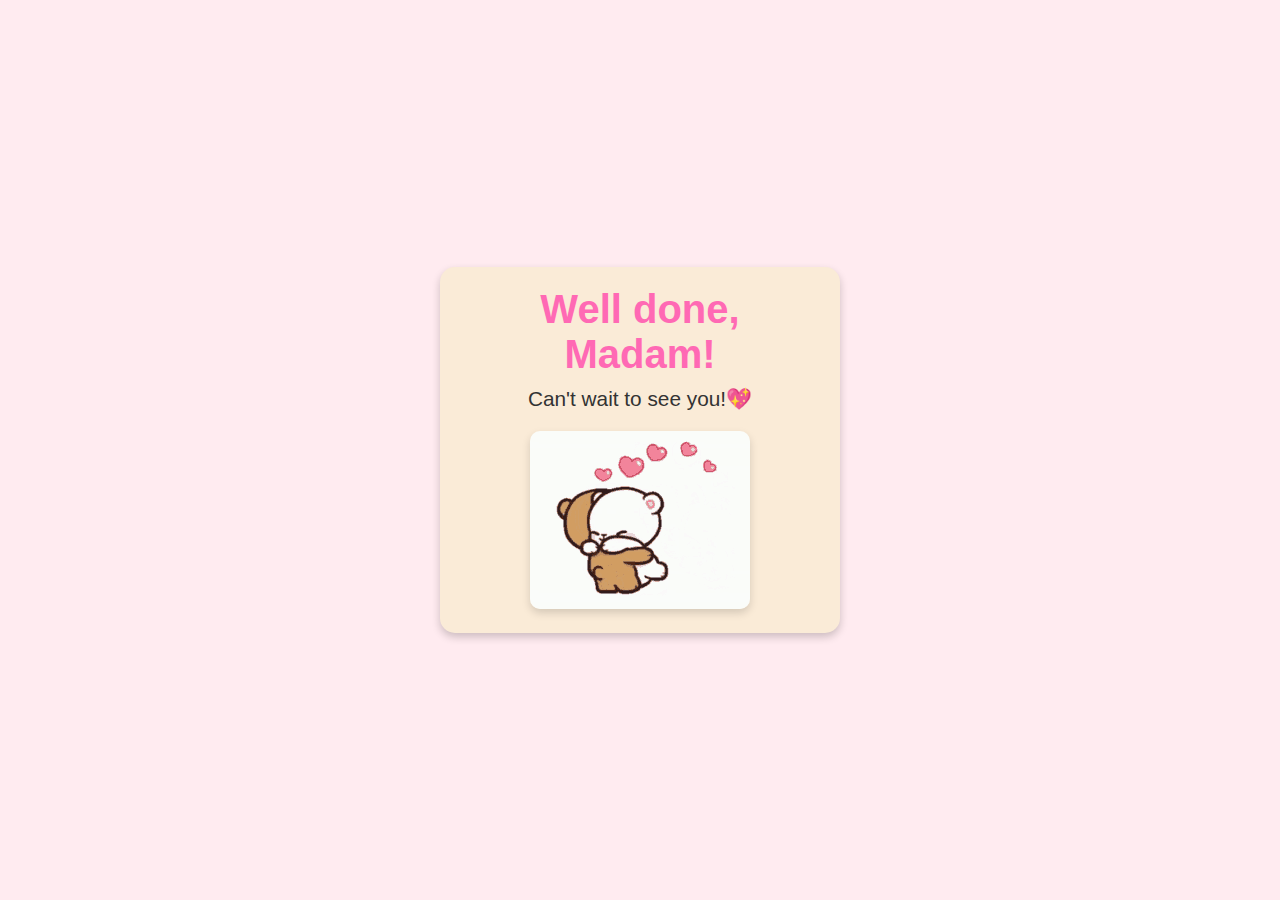
<file: done/done.html>
<!DOCTYPE html>
<html lang="en">
<head>
    <meta charset="UTF-8">
    <meta name="viewport" content="width=device-width, initial-scale=1.0">
    <title>Thank You!</title>
    <link rel="stylesheet" href="done.css">
</head>
<body>
    <div class="container">
        <h1>Well done, Madam! </h1>
        <p>Can't wait to see you!💖</p>
        <img src="../images/gif_container/cute_bears_hugging.gif" alt="Thank You GIF">
    </div>
</body>
</html>
</file>
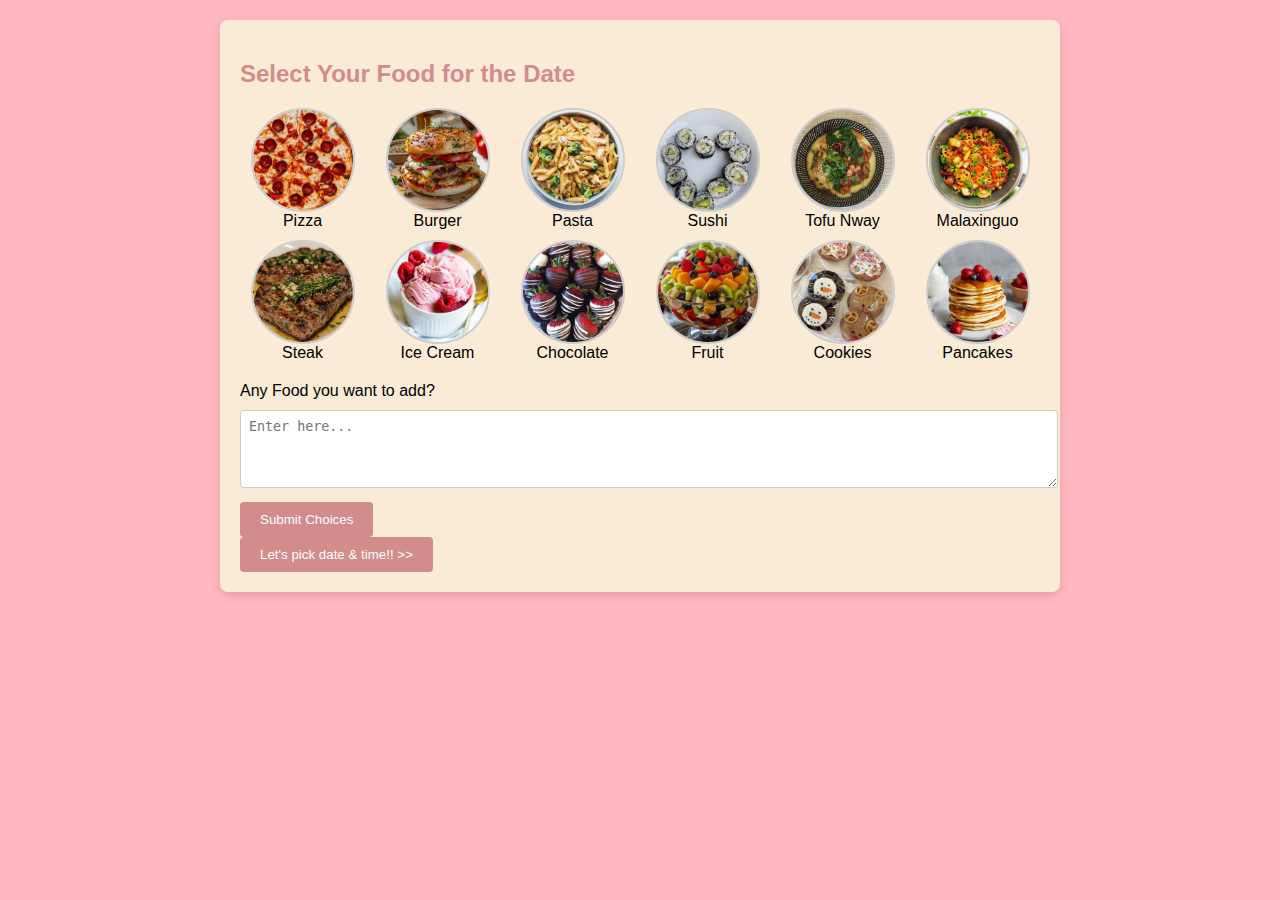
<file: food/food.html>
<!DOCTYPE html>
<html lang="en">
<head>
  <meta charset="UTF-8">
  <meta name="viewport" content="width=device-width, initial-scale=1.0">
  <title>Choose Your Food</title>
  <link rel="stylesheet" href="food.css">
</head>
<body>
  <div class="container">
    <h2>Select Your Food for the Date</h2>
    
    <div class="food-grid">
      <label>
        <input type="radio" name="food" value="Pizza" required>
        <img src="../images/food/pizza.jpg" alt="Pizza" />
        <span>Pizza</span>
      </label>
      <label>
        <input type="radio" name="food" value="Burger">
        <img src="../images/food/burger.jpg" alt="Burger" />
        <span>Burger</span>
      </label>
      <label>
        <input type="radio" name="food" value="Pasta">
        <img src="../images/food/pasta.webp" alt="Pasta" />
        <span>Pasta</span>
      </label>
      <label>
        <input type="radio" name="food" value="Sushi">
        <img src="../images/food/sushi.jpg" alt="Sushi" />
        <span>Sushi</span>
      </label>
      <label>
        <input type="radio" name="food" value="Salad">
        <img src="../images/food/Tofunway.jpg" alt="Noodle" />
        <span> Tofu Nway </span>
      </label>
      <label>
        <input type="radio" name="food" value="Tacos">
        <img src="../images/food/malaxaingguo.webp" alt="Malaxinguo" />
        <span> Malaxinguo</span>
      </label>
      <label>
        <input type="radio" name="food" value="Steak">
        <img src="../images/food/steak.jpg" alt="Steak" />
        <span>Steak</span>
      </label>
      <label>
        <input type="radio" name="food" value="Ice Cream">
        <img src="../images/food/icecream.jpg" alt="Ice Cream" />
        <span>Ice Cream</span>
      </label>
      <label>
        <input type="radio" name="food" value="Chocolate">
        <img src="../images/food/chocolate.jpg" alt="Chocolate" />
        <span>Chocolate</span>
      </label>
      <label>
        <input type="radio" name="food" value="Fruit">
        <img src="../images/food/fruit.jpg" alt="Fruit" />
        <span>Fruit</span>
      </label>
      <label>
        <input type="radio" name="food" value="Cookies">
        <img src="../images/food/cookies.jpg" alt="Cookies" />
        <span>Cookies</span>
      </label>
      <label>
        <input type="radio" name="food" value="Pancakes">
        <img src="../images/food/pancake.jpg" alt="Pancakes" />
        <span>Pancakes</span>
      </label>
    </div>

    <label for="wishes">Any Food you want to add? </label>
    <textarea id="wishes" name="wishes" rows="4" placeholder="Enter here..."></textarea>

    <button type="submit" id="submitButton">Submit Choices</button> <br>
    <a href="../schedule/schedule.html"><button type="submit" id="submitButton"> Let's pick date & time!! >> </button></a>
  </div>

  <script>
    document.getElementById("submitButton").addEventListener("click", function(event) {
  event.preventDefault(); 

  const selectedFoods = Array.from(document.querySelectorAll('input[name="food"]:checked'))
    .map(checkbox => checkbox.value);
  const wishes = document.getElementById("wishes").value;

  if (selectedFoods.length > 0) {
    selectedFoods.forEach(food => {
      console.log(`You selected: ${food}`);
    });
    if (wishes) {
      console.log(`Add-ons: ${wishes}`);
    }
  } else {
    console.log("Please select at least one food option.");
  }

});
  </script>
</body>
</html>
</file>
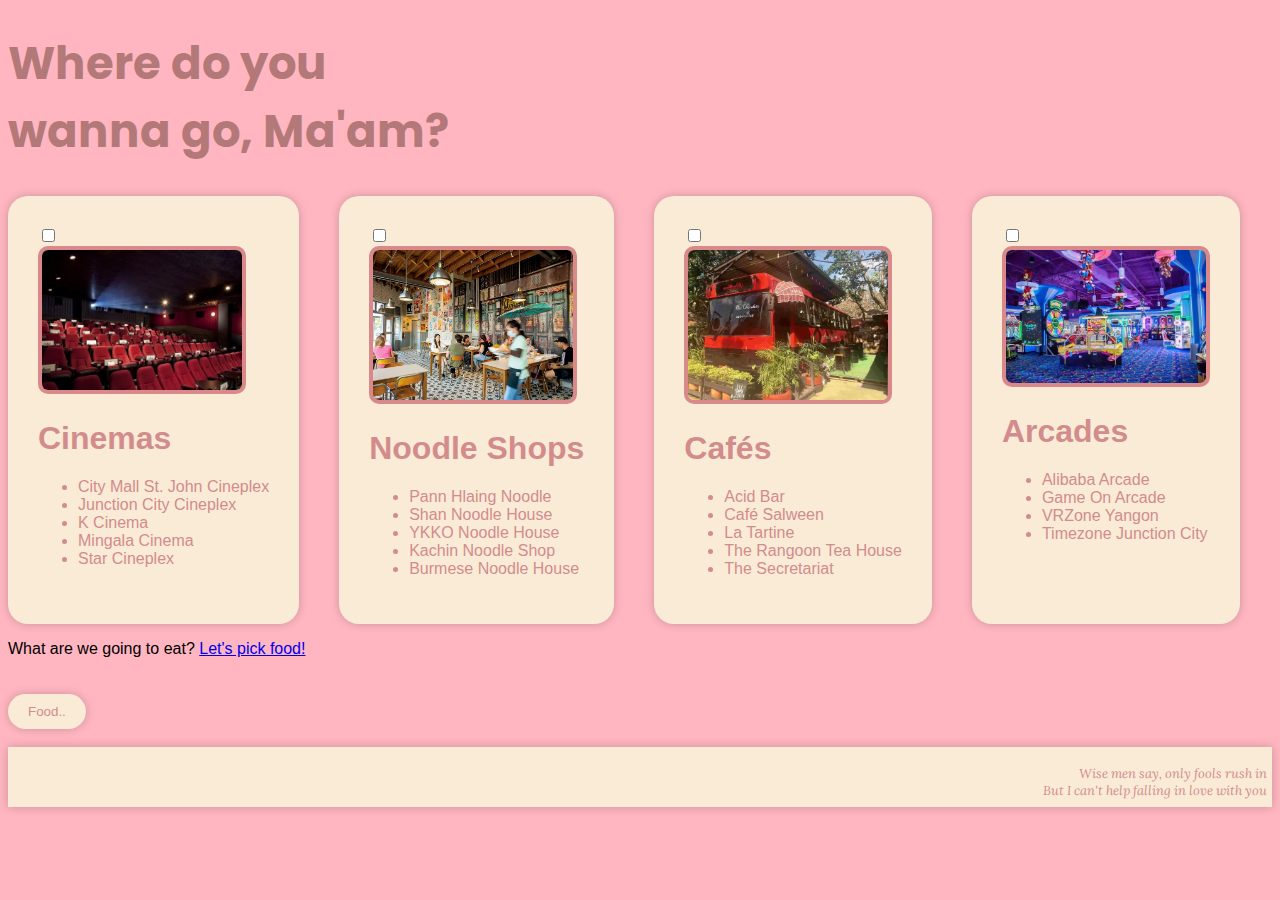
<file: places/places.html>
<!DOCTYPE html>
<html>
<head>
	<meta charset="utf-8">
	<meta name="viewport" content="width=device-width, initial-scale=1">
	<link rel="preconnect" href="https://fonts.googleapis.com">
	<link rel="preconnect" href="https://fonts.gstatic.com" crossorigin>
	<link href="https://fonts.googleapis.com/css2?family=Lora:ital,wght@0,400..700;1,400..700&family=Poppins:ital,wght@0,100;0,200;0,300;0,400;0,500;0,600;0,700;0,800;0,900;1,100;1,200;1,300;1,400;1,500;1,600;1,700;1,800;1,900&family=Qwitcher+Grypen:wght@400;700&display=swap" rel="stylesheet">
	<link rel="stylesheet" type="text/css" href="places.css">
	<title> Places </title>
</head>
<body>
	<section class="text">
		<div class="textwrapper">
		 	<h1> Where do you <br> wanna go, Ma'am?</h1>
		</div>
	</section>
	
	<section class="places">
		<div class="columns">
			<input type="checkbox" id="checkbox1" class="checkbox"> <br>
			<img src="../images/place/movie.jpg" alt="cinema" width="200px">
			<h1> Cinemas </h1>
				<ul>
					<li> City Mall St. John Cineplex </li>
					<li> Junction City Cineplex </li>
					<li> K Cinema </li>
					<li> Mingala Cinema </li>
					<li> Star Cineplex </li>
				</ul>
		</div>
		<div class="columns">
			<input type="checkbox" id="checkbox2" class="checkbox"> <br>
			<img src="../images/place/noodle.jpg" alt="noodleshop" width="200px">
			<h1> Noodle Shops</h1>
				<ul>
					<li> Pann Hlaing Noodle </li>
					<li> Shan Noodle House </li>
					<li> YKKO Noodle House </li>
					<li> Kachin Noodle Shop </li>
					<li> Burmese Noodle House </li>
				</ul>
		</div>
		<div class="columns">
			<input type="checkbox" id="checkbox3" class="checkbox"> <br>
			<img src="../images/place/cafe.jpg" alt="Cafés" width="200px" height="150px">
			<h1> Cafés </h1>
				<ul>
					<li> Acid Bar </li>
					<li> Café Salween </li>
					<li> La Tartine </li>
					<li> The Rangoon Tea House </li>
					<li> The Secretariat </li>
				</ul>
		</div>
		<div class="columns">
			<input type="checkbox" id="checkbox1" class="checkbox"> <br>
			<img src="../images/place/arcades.jpg" alt="cinema" width="200px">
			<h1> Arcades </h1>
				<ul>
					<li> Alibaba Arcade </li>
					<li> Game On Arcade </li>
					<li> VRZone Yangon </li>
					<li> Timezone Junction City </li>
				</ul>
		</div>
	</section>
	<section class="submit">
		<p> What are we going to eat? <a href="#"> Let's pick food!</a></p>
		<button id="food" onclick="nextPage()"> Food.. </button>
	</section> <br> 
	<footer>
		<p class="italic">
			Wise men say, only fools rush in <br>
			But I can't help falling in love with you
		</p>
	</footer>
	<script>
		function nextPage() {
			window.location.href = "../food/food.html";
		}
	</script>
</body>
</html>
</file>
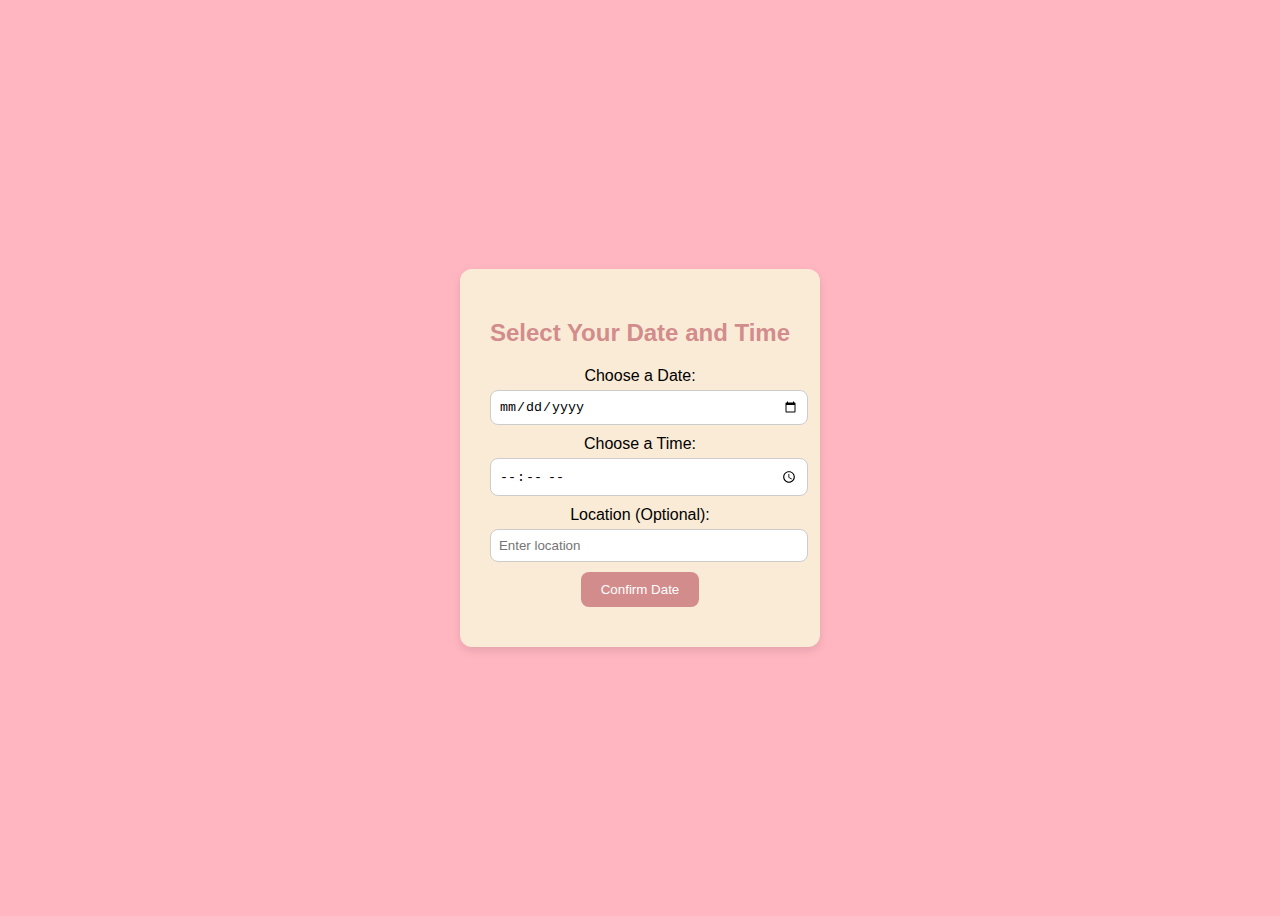
<file: schedule/schedule.html>
<!DOCTYPE html>
<html lang="en">
<head>
  <meta charset="UTF-8">
  <meta name="viewport" content="width=device-width, initial-scale=1.0">
  <title>Ask Her Out</title>
  <link rel="stylesheet" href="schedule.css">
</head>
<body>
  <div class="date-time-container">
    <h2>Select Your Date and Time</h2>
    <form id="dateTimeForm">
      <label for="date">Choose a Date:</label>
      <input type="date" id="date" name="date" required>

      <label for="time">Choose a Time:</label>
      <input type="time" id="time" name="time" required>

      <label for="location">Location (Optional):</label>
      <input type="text" id="location" name="location" placeholder="Enter location">
<br>
      <button type="submit" onclick="nextPage()">Confirm Date</button>
    </form>
  </div>
  <script type="text/javascript">
    function nextPage() {
        window.location.href = "../done/done.html";
    }

  	    document.getElementById("dateTimeForm").addEventListener("submit", function(event) {
		event.preventDefault();
		const date = document.getElementById("date").value;
		const time = document.getElementById("time").value;
		const location = document.getElementById("location").value;
		  
		// if (date && time) {
		//   alert(`Your date is set for ${date} at ${time}${location ? " at " + location : ""}.`);
		// } else {
		//   alert("Please choose both a date and time.");
		// }
	});
  </script>
</body>
</html>
</file>
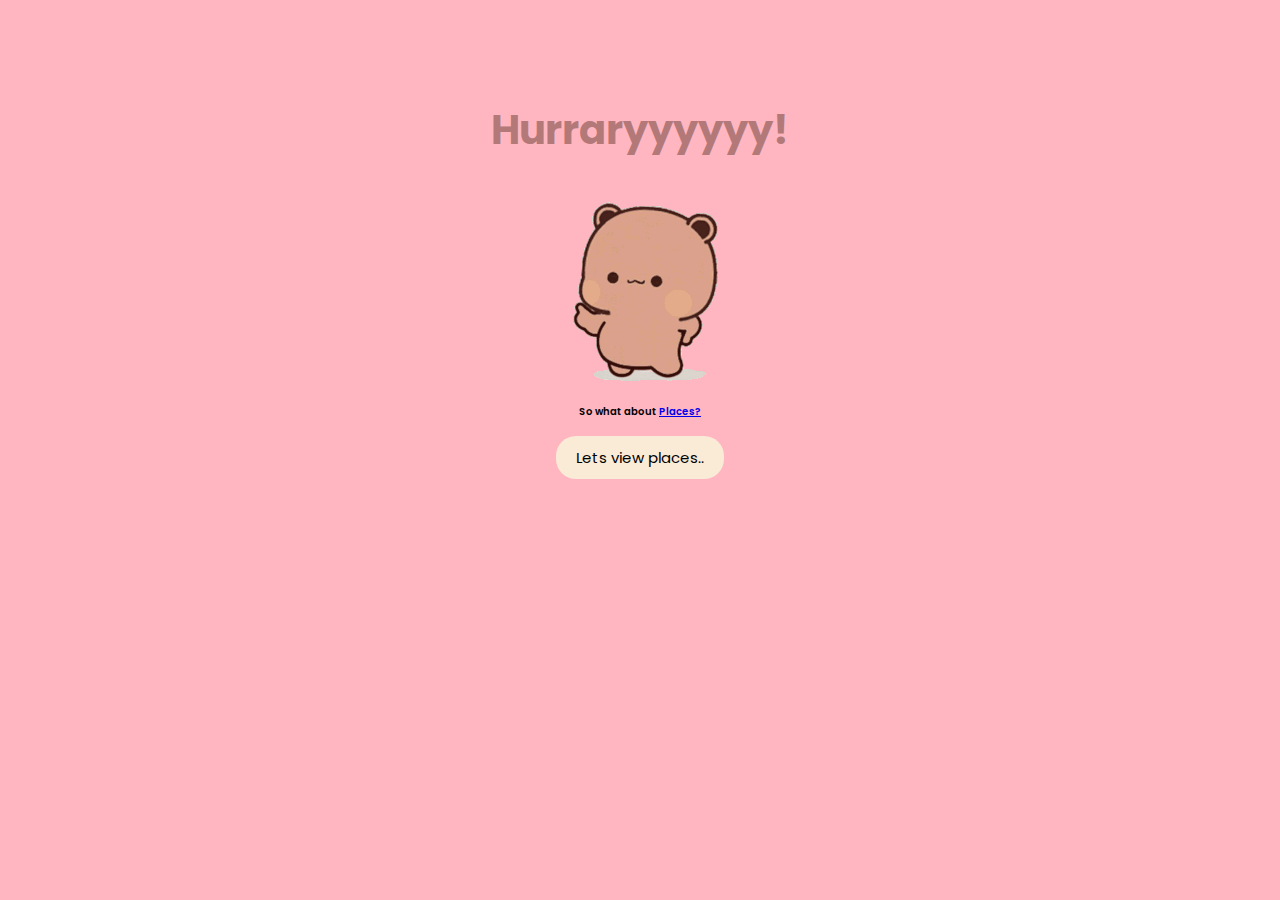
<file: yes/yes.html>
<!DOCTYPE html>
<html>
<head>
	<meta charset="utf-8">
	<meta name="viewport" content="width=device-width, initial-scale=1">
	<link rel="stylesheet" type="text/css" href="yes.css">
	<link rel="preconnect" href="https://fonts.googleapis.com">
	<link rel="preconnect" href="https://fonts.gstatic.com" crossorigin>
	<link href="https://fonts.googleapis.com/css2?family=Lora:ital,wght@0,400..700;1,400..700&family=Poppins:ital,wght@0,100;0,200;0,300;0,400;0,500;0,600;0,700;0,800;0,900;1,100;1,200;1,300;1,400;1,500;1,600;1,700;1,800;1,900&family=Qwitcher+Grypen:wght@400;700&display=swap" rel="stylesheet">
	<title> She says Yes </title>
</head>
<body>
	<section class="wrapper">
		<div class="textwrapper">
			<h1> Hurraryyyyyy! </h1>
		</div>
		<div class="gif_container">
			<img src="../images/gif_container/cute_bear_dancing.gif" alt="dancing bear gif">
		</div>
		<div class="btncontainer">
			<p> So what about <a href="#"> Places? </a> <br> <br>			
			<button class="btn" id="mySubmit" onclick="nextPage()"> Lets view places..</button>
		</div>
		<script type="text/javascript">
			function nextPage() {
    		window.location.href = "../places/places.html";
		}
		</script>
	</section>
</body>
</html>
</file>
<file: food/food.css>
:root {
  /* Color Variables */
  --primary-color: #d28c8c;     /* Pink */
  --secondary-color: #b37979;   /* Darker Pink */
  --background-color: #f3f0ec;  /* Light Grey Background */
  --text-color: #333333;        /* Dark Text */
  --input-border-color: #cccccc; /* Light Grey Border */
  --button-text-color: #ffffff; /* White Button Text */
  --font-family: Arial, sans-serif;
}

body {
  font-family: var(--font-family);
  background-color: lightpink;
  margin: 0;
  padding: 20px;
}

.container {
  max-width: 800px;
  margin: auto;
  background-color: antiquewhite;
  padding: 20px;
  border-radius: 8px;
  box-shadow: 0 4px 8px rgba(0, 0, 0, 0.1);
}

h2 {
  color: var(--primary-color);
}

.food-grid {
  display: grid;
  grid-template-columns: repeat(6, 1fr);
  gap: 10px;
  margin: 20px 0;
}

.food-grid label {
  display: flex;
  flex-direction: column;
  align-items: center;
  cursor: pointer;
}

.food-grid input[type="radio"] {
  display: none; /* Hide the radio button */
}

.food-grid img {
  width: 100px;
  height: 100px;
  border-radius: 50%; /* Circular images */
  object-fit: cover;
  border: 2px solid var(--input-border-color);
  transition: transform 0.2s;
}

.food-grid input[type="radio"]:checked + img {
  border-color: var(--primary-color);
  transform: scale(1.1); /* Scale up the selected image */
}

textarea {
  width: 100%;
  padding: 8px;
  border-radius: 4px;
  border: 1px solid var(--input-border-color);
  margin: 10px 0px;
}

button {
  background-color: var(--primary-color);
  color: var(--button-text-color);
  padding: 10px 20px;
  border: none;
  border-radius: 4px;
  cursor: pointer;
  transition: background-color 0.3s;
}

button:hover {
  background-color: var(--secondary-color);
}

/* Media Query for Responsiveness */
@media (max-width: 600px) {
  .food-grid {
    grid-template-columns: repeat(2, 1fr); /* Stack food options on small screens */
  }
}
</file>
<file: places/places.css>
body {
	font-family: Helvetica;
	background: lightpink;
}

.textwrapper h1 {
	font-family: Poppins;
	font-weight: bold;
	font-size: 5vh;
	color: black;
	color: #b37979;
}

:root {
	--background-color : #d28c8c;
	--foreground-color : antiquewhite ;
	--btn-color: #D98989 ;
}

.places{
	display: flex;
	gap: 40px;
}

.columns img {
	border-radius: 10px;
	border: 4px solid var(--btn-color);
}

.columns {
	background: var(--foreground-color);
	color: var(--background-color);
	padding: 30px;
	border-radius: 20px;
	box-shadow: 0 0 10px rgba(0.3, 1, 0, 0.2);
}

.submit button {
	padding: 10px 20px;
	text-align: center;
	border-radius: 20px;
	border: none ;
	margin-top: 20px;
	background: var(--foreground-color);
	box-shadow: 0 0 10px rgba(0, 0, 0, 0.2);
	color: var(--background-color);
}

footer {
	margin:0;
	background: var(--foreground-color);
	color: var(--background-color);
	height: 50px;
	padding: 5px;
	box-shadow: 0 0 10px rgba(0, 0, 0, 0.2);	
}

.italic {
	font-style: italic;
	font-family: Lora;
	font-size: 13px;
	text-align: right;
}

@media only screen and (max-width: 600px) {
    .places {
    	display: flex ;
    	flex-direction: column;
    	column-gap: 10px;
    }
    .textwrapper h1 {
    	font-family: Poppins;
    	font-weight: bold;
    	font-size: 30px;
    }
    .submit button {
    	margin-top: 0;
    }
    .colums {
    	padding: 20px;
    }
}
</file>
<file: schedule/schedule.css>
body {
  font-family: Helvetica ;
  display: flex;
  justify-content: center;
  align-items: center;
  min-height: 100vh;
  background-color: lightpink;
}

.date-time-container {
  background-color: antiquewhite;
  padding: 30px;
  border-radius: 12px;
  box-shadow: 0 4px 8px rgba(0, 0, 0, 0.1);
  text-align: center;
}

h2 {
  color: #d28c8c;
}

form label {
  display: block;
  margin: 10px 0 5px;
}

input[type="date"], input[type="time"], input[type="text"] {
  width: 100%;
  padding: 8px;
  border-radius: 8px;
  border: 1px solid #ccc;
}

button {
  background-color: #d28c8c;
  color: #fff;
  padding: 10px 20px;
  border: none;
  border-radius: 8px;
  cursor: pointer;
  margin: 10px;
}

button:hover {
  background-color: #b37979;
}
</file>
<file: yes/yes.css>
body { 
	  font-family: "Poppins", serif;
	  font-optical-sizing: auto;
	  font-weight: 600;
	  font-style: normal;
	  background: var(--background);
}

:root {
	--background-color : black;
	--foreground-color : pink ;
	--btn-color: antiquewhite ;
	--text-highlight : deeppink;
	--background : lightpink;
}

.gif_container{
  text-align: center;
}

.gif_container img{
  display: inline-block;
}

.textwrapper h1 {
	text-align: center;
	font-size: 40px;
	color: #b37979;
}

.color{
	color: var(--text-highlight);
}

.btncontainer button {
	padding: 10px 20px;
	background: var(--btn-color);
	color: var(--background-color);
	border-radius: 20px;
	font-family: Poppins;
	font-size: 15px;
	border:none;
	cursor: pointer;
}

.btncontainer {
  text-align: center;
}

.btncontainer button {
  display: inline-block;
}

.home {
	margin-top: 20px;
}

.btncontainer p {
	font-size: 10px;
}

.wrapper {
	margin-top: 100px;
}


@media only screen and (max-width: 600px) {
    .home {
    	margin-top: 150px;
    }
		.wrapper {
			margin-top: 200px;
		}
}
</file>
<file: done/done.css>
/* Set up CSS variables for colors */
:root {
    --background-color: #ffebf0;
    --text-color: #333;
    --primary-color: #ff69b4;
    --accent-color: #ffc1d6;
}

/* Basic reset for consistency */
* {
    margin: 0;
    padding: 0;
    box-sizing: border-box;
}

body {
    display: flex;
    justify-content: center;
    align-items: center;
    height: 100vh;
    font-family: Arial, sans-serif;
    background-color: var(--background-color);
    color: var(--text-color);
    overflow: hidden;
}

/* Main container styling */
.container {
    text-align: center;
    padding: 20px;
    border-radius: 15px;
    background-color: antiquewhite;
    box-shadow: 0 4px 8px rgba(0, 0, 0, 0.2);
    max-width: 400px;
    width: 90%;
}

/* Header and paragraph styling */
h1 {
    color: var(--primary-color);
    font-size: 2.5em;
    margin-bottom: 10px;
}

p {
    font-size: 1.3em;
    margin-bottom: 20px;
    color: var(--text-color);
}

/* GIF styling */
img {
    max-width: 100%;
    border-radius: 10px;
    box-shadow: 0 4px 8px rgba(0, 0, 0, 0.15);
    transition: transform 0.2s ease-in-out;
}

/* Hover effect for the GIF */
img:hover {
    transform: scale(1.05);
}

/* Responsive adjustments */
@media (max-width: 500px) {
    h1 {
        font-size: 2em;
    }
    p {
        font-size: 1.1em;
    }
}
</file>
